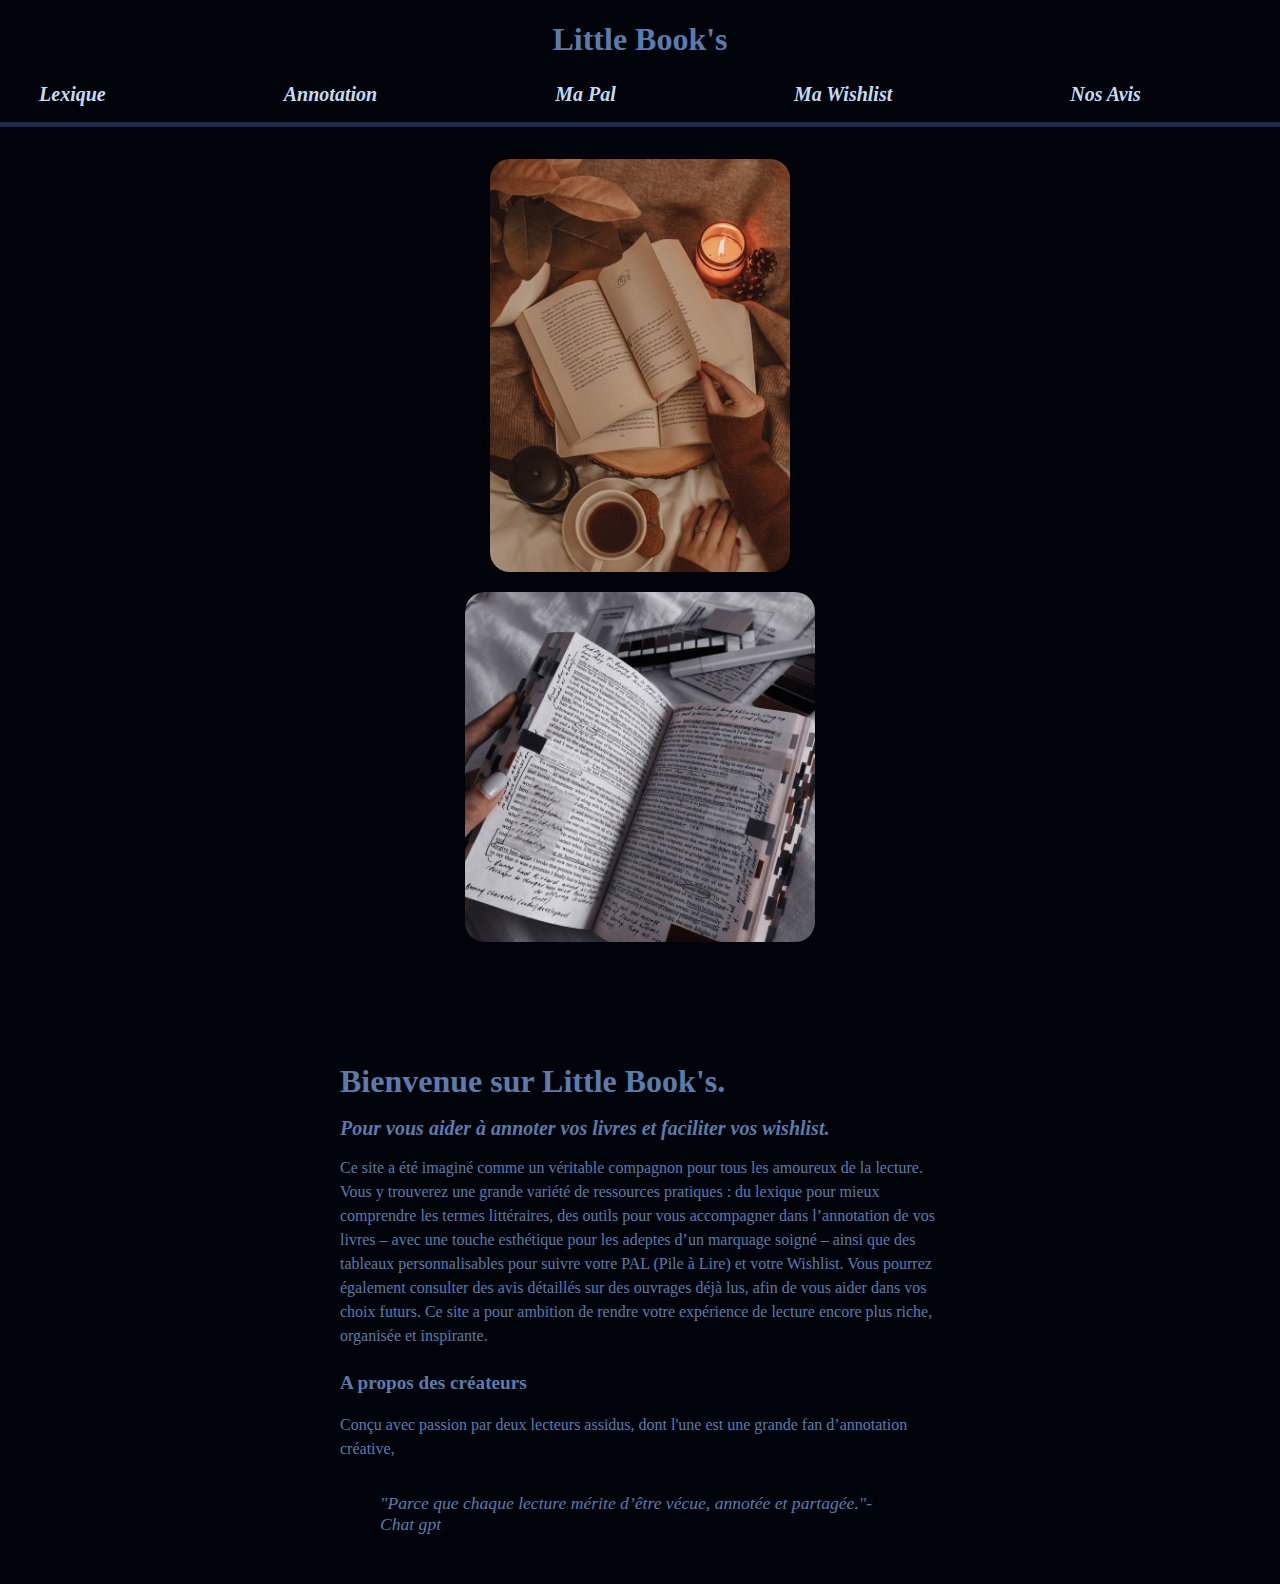
<file: html/index.html>
<!DOCTYPE html>
<html lang="fr">

<head>
    <meta charset="UTF-8">
    <link href="../css/style.css" rel="stylesheet">
    <title>mon projet lecture </title>
</head>

<body>
    <header>
        <h1 class="Titre"> Little Book's</h1>
        <div class="liens">
            <a href="2lexique.html">
                <h2> Lexique </h2>
            </a>
            <a href="3annotation.html">
                <h2> Annotation </h2>
            </a>
            <a href="4mapal.html">
                <h2> Ma Pal </h2>
            </a>
            <a href="5wishlist.html">
                <h2> Ma Wishlist </h2>
            </a>
            <a href="avis.html">
                <h2> Nos Avis </h2>
            </a>
        </div>
    </header>
    <div class="conteneur">
        <section class="introduction">
            <div class="image">
                <img src="./image/téléchargé.png" alt="Représentation" class="couverture" />
                <img src="./image/__ aes ━ james del marco ;.jpeg" alt="annotations" class="annotations" />
            </div>
            <div class="contenu">
                <h1>Bienvenue sur Little Book's.</h1>
                <h2>Pour vous aider à annoter vos livres et faciliter vos wishlist.</h2>
                <p>
                    Ce site a été imaginé comme un véritable compagnon pour tous les amoureux de la lecture. Vous y
                    trouverez
                    une grande variété de ressources pratiques : du lexique pour mieux comprendre les termes
                    littéraires, des
                    outils pour vous accompagner dans l’annotation de vos livres – avec une touche esthétique pour les
                    adeptes
                    d’un marquage soigné –
                    ainsi que des tableaux personnalisables pour suivre votre PAL (Pile à Lire) et votre Wishlist. Vous
                    pourrez
                    également consulter des avis détaillés sur des ouvrages déjà lus, afin de vous aider dans vos choix
                    futurs.
                    Ce site a
                    pour ambition
                    de rendre votre expérience de lecture encore plus riche, organisée et inspirante.
                </p>
                <h3>A propos des créateurs</h3>
                <p>
                    Conçu avec passion par deux lecteurs assidus, dont l'une est une grande fan d’annotation créative,
                </p>
                <blockquote>"Parce que chaque lecture mérite d’être vécue, annotée et partagée."-Chat gpt</blockquote>
            </div>
        </section>

    </div>
</body>

</html>
</file>
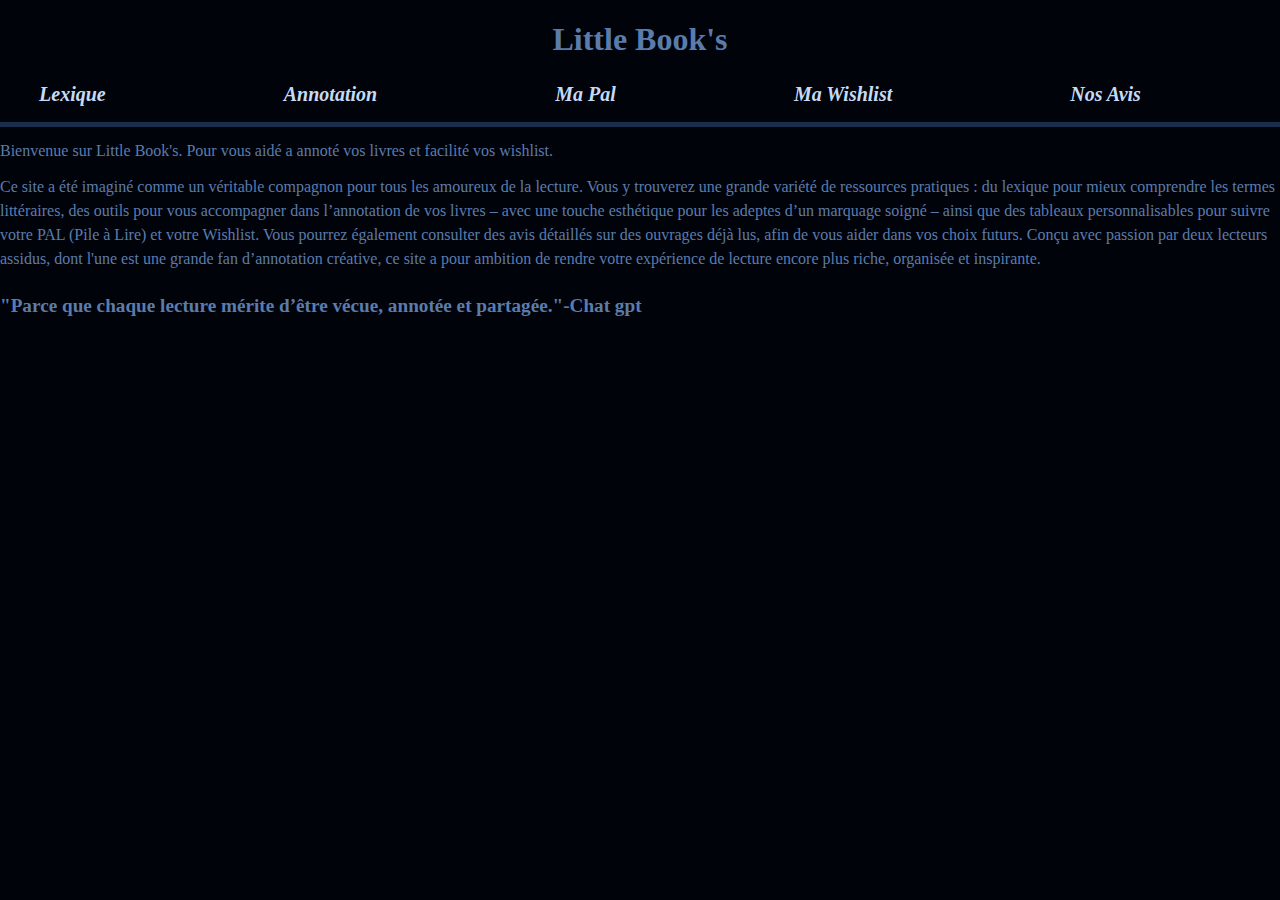
<file: html/1acceuil.html>
<!DOCTYPE html>
<html lang="fr">
<head>
    <meta charset="UTF-8">
    <link href="../css/style.css" rel="stylesheet">
    <title>mon projet lecture </title>
</head>
<body>   
    <header>
        <h1 class="Titre"> Little Book's</h1>
    </header>
    <div class="liens">
        <a href="2lexique.html"><h2> Lexique </h2></a>
        <a href="3annotation.html"><h2> Annotation </h2></a>
        <a href="4mapal.html"><h2> Ma Pal </h2></a>
        <a href="5wishlist.html"><h2> Ma Wishlist </h2></a>
        <a href="avis.html"><h2> Nos Avis </h2></a>
    </div>
    <p class="pres">Bienvenue sur Little Book's. Pour vous aidé a annoté vos livres et facilité vos wishlist.</p>
    <p>
        Ce site a été imaginé comme un véritable compagnon pour tous les amoureux de la lecture. Vous y trouverez une grande variété de ressources pratiques : du lexique pour mieux comprendre les termes littéraires, des outils pour vous accompagner dans l’annotation de vos livres – avec une touche esthétique pour les adeptes d’un marquage soigné –
        ainsi que des tableaux personnalisables pour suivre votre PAL (Pile à Lire) et votre Wishlist. Vous pourrez également consulter des avis détaillés sur des ouvrages déjà lus, afin de vous aider dans vos choix futurs. Conçu avec passion par deux lecteurs assidus, dont l'une est une grande fan d’annotation créative, ce site a pour ambition 
        de rendre votre expérience de lecture encore plus riche, organisée et inspirante.
    </p>
    <h3 class="citation">"Parce que chaque lecture mérite d’être vécue, annotée et partagée."-Chat gpt</h3>
</body>
</html>
</file>
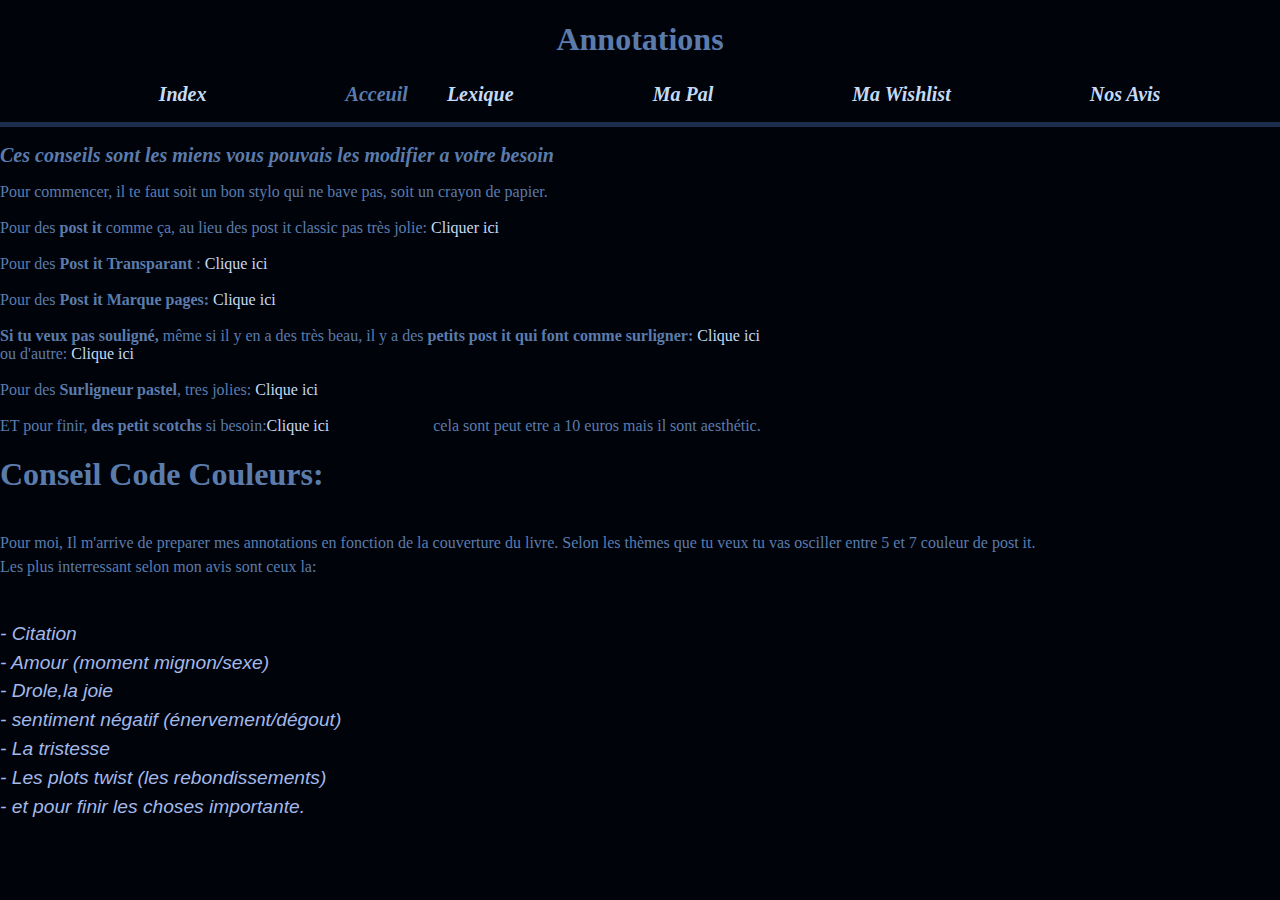
<file: html/3annotation.html>
<!DOCTYPE html>
<html lang="en">

<head>
    <meta charset="UTF-8">
    <link href="../css/style.css" rel="stylesheet">
    <title>Annotation</title>
</head>

<body>
    <header>
        <h1 class="Titre">Annotations</h1>
    </header>
    <div class="liens">
        <a href="../index.html">
        <a href="/index.html">
            <h2> Index </h2>
        </a>
            <h2> Acceuil </h2>
        </a>
        <a href="2lexique.html">
            <h2> Lexique </h2>
        </a>
        <a href="4mapal.html">
            <h2> Ma Pal </h2>
        </a>
        <a href="5wishlist.html">
            <h2> Ma Wishlist </h2>
        </a>
        <a href="avis.html">
            <h2> Nos Avis </h2>
        </a>
    </div>
    <p class="lien">
    <h2>Ces conseils sont les miens vous pouvais les modifier a votre besoin</h2>
    Pour commencer, il te faut soit un bon stylo qui ne bave pas, soit un crayon de papier. <br>
    <br>Pour des <strong>post it </strong>comme ça, au lieu des post it classic pas très jolie:
    <a
        href="https://www.amazon.fr/Autocollantes-Blocs-Notes-Horizontales-Faciliter-lécriture/dp/B0B9B4HJQ5/ref=sr_1_7?__mk_fr_FR=ÅMÅŽÕÑ&crid=11X9DZL5VQ1L5&dib=eyJ2IjoiMSJ9.[base64].UDR3y4O_2Pm5_dQYxPWlY0mkqKPcwtBFfms70-vkm5A&dib_tag=se&keywords=post+it+aesthetic&qid=1737729974&sprefix=post+it+aesthetic%2Caps%2C84&sr=8-7">Cliquer
        ici</a><br>
    <br>Pour des <strong>Post it Transparant </strong>:
    <a
        href="https://www.amazon.fr/Transparent-Autocollantes-Transparentes-Autocollants-Réutilisable/dp/B09V2HP9X8/ref=sr_1_25?__mk_fr_FR=ÅMÅŽÕÑ&crid=2VI7QGGT88E25&dib=eyJ2IjoiMSJ9.[base64].RKHzqPk0zwj_o0BHUpIVpoGEIqIxlil0S4ert965WKc&dib_tag=se&keywords=post%2Bittransparent&qid=1737732156&sprefix=post%2Bittransparent%2Caps%2C107&sr=8-25&th=1">Clique
        ici</a>
    <br>
    <br> Pour des <strong>Post it Marque pages:</strong>
    <a
        href="https://www.amazon.fr/Qufiiry-Pièces-Multicolore-Adhesives-Inscriptible/dp/B0CHJQWRCX/ref=sr_1_28?__mk_fr_FR=ÅMÅŽÕÑ&crid=11X9DZL5VQ1L5&dib=eyJ2IjoiMSJ9.[base64].UDR3y4O_2Pm5_dQYxPWlY0mkqKPcwtBFfms70-vkm5A&dib_tag=se&keywords=post%2Bit%2Baesthetic&qid=1737729974&sprefix=post%2Bit%2Baesthetic%2Caps%2C84&sr=8-28&th=1">Clique
        ici</a>
    <br>
    <br><strong>Si tu veux pas souligné,</strong> même si il y en a des très beau, il y a des <strong> petits post it
        qui font comme surligner:</strong>
    <a
        href="https://www.amazon.fr/Marqueurs-Surligneur-Autocollants-Demi-Transparence-Séparateurs/dp/B0BTBRJQSK/ref=sr_1_6?__mk_fr_FR=ÅMÅŽÕÑ&crid=1WDTCVCGJWF6C&dib=eyJ2IjoiMSJ9.[base64].jro76dNc_uG8DspKIA2UU2GAMfmLCed_XTK-BuHkIkU&dib_tag=se&keywords=post+it+surligneur&qid=1737732530&sprefix=post+it+surligne%2Caps%2C89&sr=8-6">Clique
        ici</a>
    <br>ou d'autre: <a
        href="https://www.amazon.fr/Marqueurs-Surligneur-Autocollants-Demi-Transparence-Séparateurs/dp/B0BTBRJQSK/ref=sr_1_6?__mk_fr_FR=ÅMÅŽÕÑ&crid=1WDTCVCGJWF6C&dib=eyJ2IjoiMSJ9.[base64].jro76dNc_uG8DspKIA2UU2GAMfmLCed_XTK-BuHkIkU&dib_tag=se&keywords=post+it+surligneur&qid=1737732530&sprefix=post+it+surligne%2Caps%2C89&sr=8-6">Clique
        ici</a>
    <br>
    <br>Pour des <strong>Surligneur pastel</strong>, tres jolies: <a
        href="https://www.amazon.fr/Clundoo-Surligneurs-Assorties-Marqueurs-Saignement/dp/B0BTHLPHP8/ref=sr_1_51?__mk_fr_FR=ÅMÅŽÕÑ&crid=1M607KFGKQS9I&dib=eyJ2IjoiMSJ9.[base64].oLwvMDX9tWjDdzrTUar4ytXpGEjNiK21af5FRF8V7L0&dib_tag=se&keywords=surligneur&qid=1737732692&sprefix=surligneur%2Caps%2C110&sr=8-51&th=1">Clique
        ici</a>
    <br>
    <br>ET pour finir, <strong>des petit scotchs</strong> si besoin:<a
        href="https://www.amazon.fr/YUBX-Millésime-Décoratif-Scrapbooking-Bricolage/dp/B0CM3N7SYK/ref=sr_1_9?__mk_fr_FR=ÅMÅŽÕÑ&crid=1MN2F46TMHQ8&dib=eyJ2IjoiMSJ9.[base64].ZZjEhwhsvjk4BokV2bULfI0-XE6iGm8Hob9Tr8r8PI4&dib_tag=se&keywords=washi%2Btape&qid=1737732918&sprefix=wachi%2Btape%2Caps%2C103&sr=8-9&th=1">Clique
        ici</a>
    cela sont peut etre a 10 euros mais il sont aesthétic.
    </p>
    <h1 class="Couleur">Conseil Code Couleurs:</h1>
    <br>
    <p>Pour moi, Il m'arrive de preparer mes annotations en fonction de la couverture du livre.
        Selon les thèmes que tu veux tu vas osciller entre 5 et 7 couleur de post it.
        <br>Les plus interressant selon mon avis sont ceux la:
    </p>
    <p class="Code">
        <br>- Citation
        <br>- Amour (moment mignon/sexe)
        <br>- Drole,la joie
        <br>- sentiment négatif (énervement/dégout)
        <br>- La tristesse
        <br>- Les plots twist (les rebondissements)
        <br>- et pour finir les choses importante.
    </p>
</body>

</html>
</file>
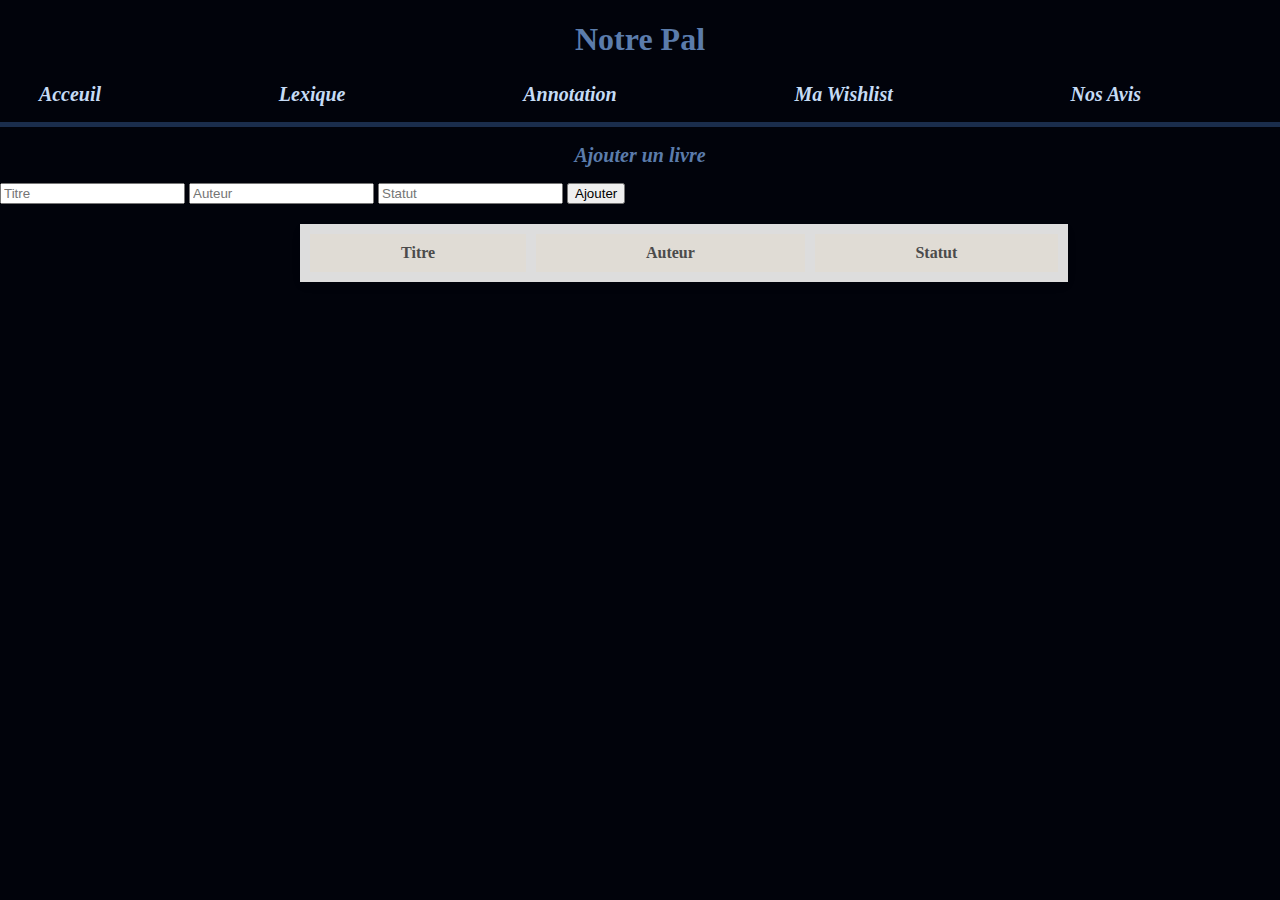
<file: html/4mapal.html>
<!DOCTYPE html>
<html lang="en">

<head>
    <meta charset="UTF-8">
    <link href="../css/style.css" rel="stylesheet">
    <title>Ma Pal</title>
</head>
<style>
    table {
        width: 60%;
        border-collapse: collapse;
        margin: 20px 300px ;
        background-color: #f9f7f1;
        border-radius: 8px;
        box-shadow: 0 4px 8px rgba(0, 0, 0, 0.1);
    }

    th,
    td {
        border: 10px solid #ddd;
        padding: 10px;
       
    }

    th {
        background-color: #e0dcd5;
        color: #4b4b4b;
       
    }
</style>

<body>
    <header>
        <h1 class="Titre"> Notre Pal </h1>

    </header>
    <div class="liens">
        <a href="/index.html">
            <h2> Acceuil </h2>
        </a>
        <a href="2lexique.html">
            <h2> Lexique </h2>
        </a>
        <a href="3annotation.html">
            <h2> Annotation </h2>
        </a>
        <a href="5wishlist.html">
            <h2> Ma Wishlist </h2>
        </a>
        <a href="avis.html">
            <h2> Nos Avis </h2>
        </a>
    </div>
    <h2 class="tableau">Ajouter un livre</h2>
    <form onsubmit="addRow(); return false;">
        <input type="text" id="titre" placeholder="Titre" required>
        <input type="text" id="auteur" placeholder="Auteur" required>
        <input type="text" id="statut" placeholder="Statut" required>
        <button type="submit">Ajouter</button>
    </form>

    <table id="myTable">
        <tr>
            <th>Titre</th>
            <th>Auteur</th>
            <th>Statut</th>
        </tr>
    </table>

    <script>
        function addRow() {
            var table = document.getElementById("myTable");
            var row = table.insertRow(-1);
            var cell1 = row.insertCell(0);
            var cell2 = row.insertCell(1);
            var cell3 = row.insertCell(2);

            cell1.innerHTML = document.getElementById("titre").value;
            cell2.innerHTML = document.getElementById("auteur").value;
            cell3.innerHTML = document.getElementById("statut").value;
        }
    </script>
</body>

</html>
</file>
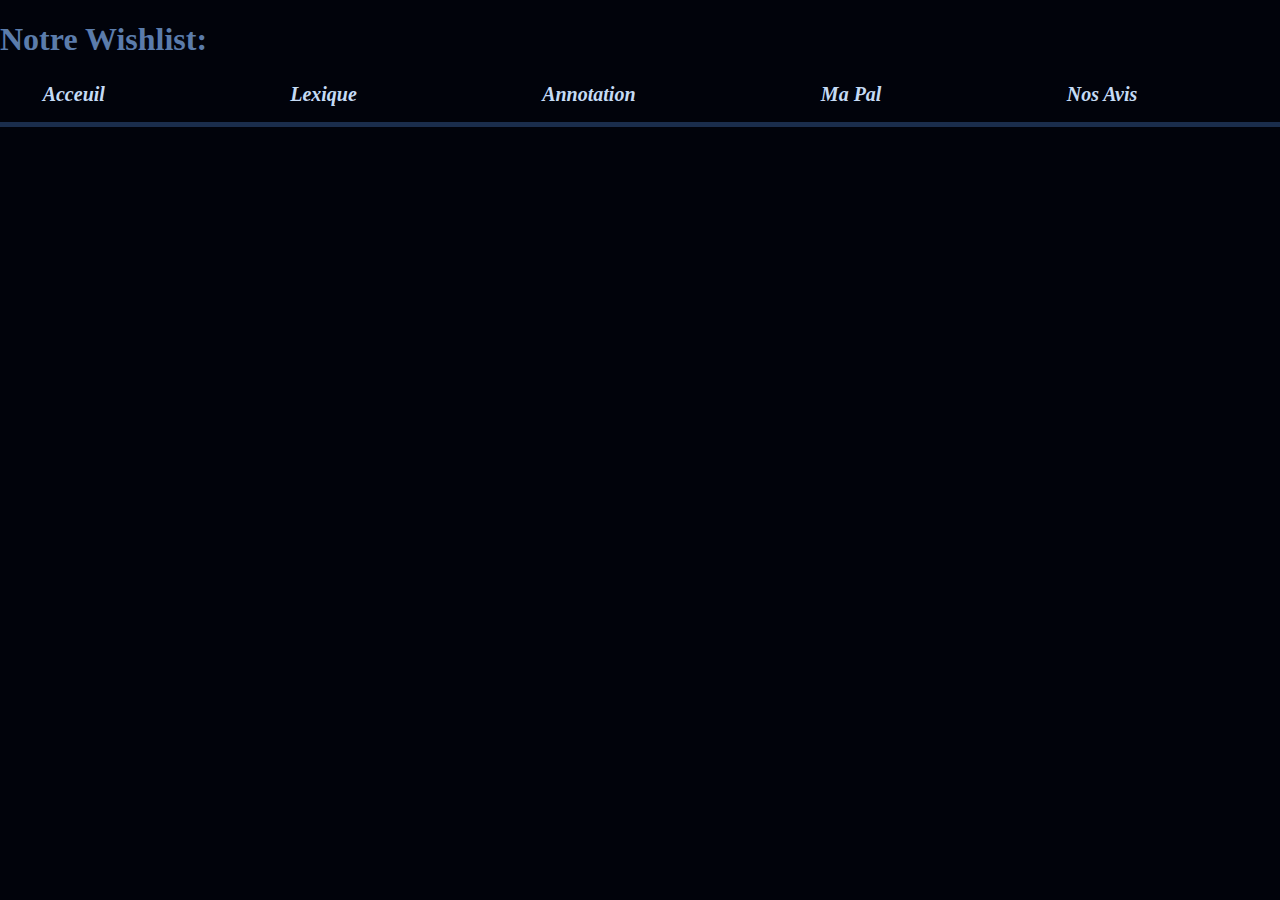
<file: html/5wishlist.html>
<!DOCTYPE html>
<html lang="en">
<head>
    <meta charset="UTF-8">
    <link href="../css/style.css" rel="stylesheet">
    <title>Notre Wishlist</title>
</head>

<body>
    <header>
        <h1 class="wish"> Notre Wishlist: </h1>
    </header>
    <div class="liens">
        <a href="1acceuil.html"><h2> Acceuil </h2></a>
        <a href="2lexique.html"><h2> Lexique </h2></a>
        <a href="3annotation.html"><h2> Annotation </h2></a>
        <a href="4mapal.html"><h2> Ma Pal </h2></a>
        <a href="avis.html"><h2> Nos Avis </h2></a>
    </div>
</body>
</html>
</file>
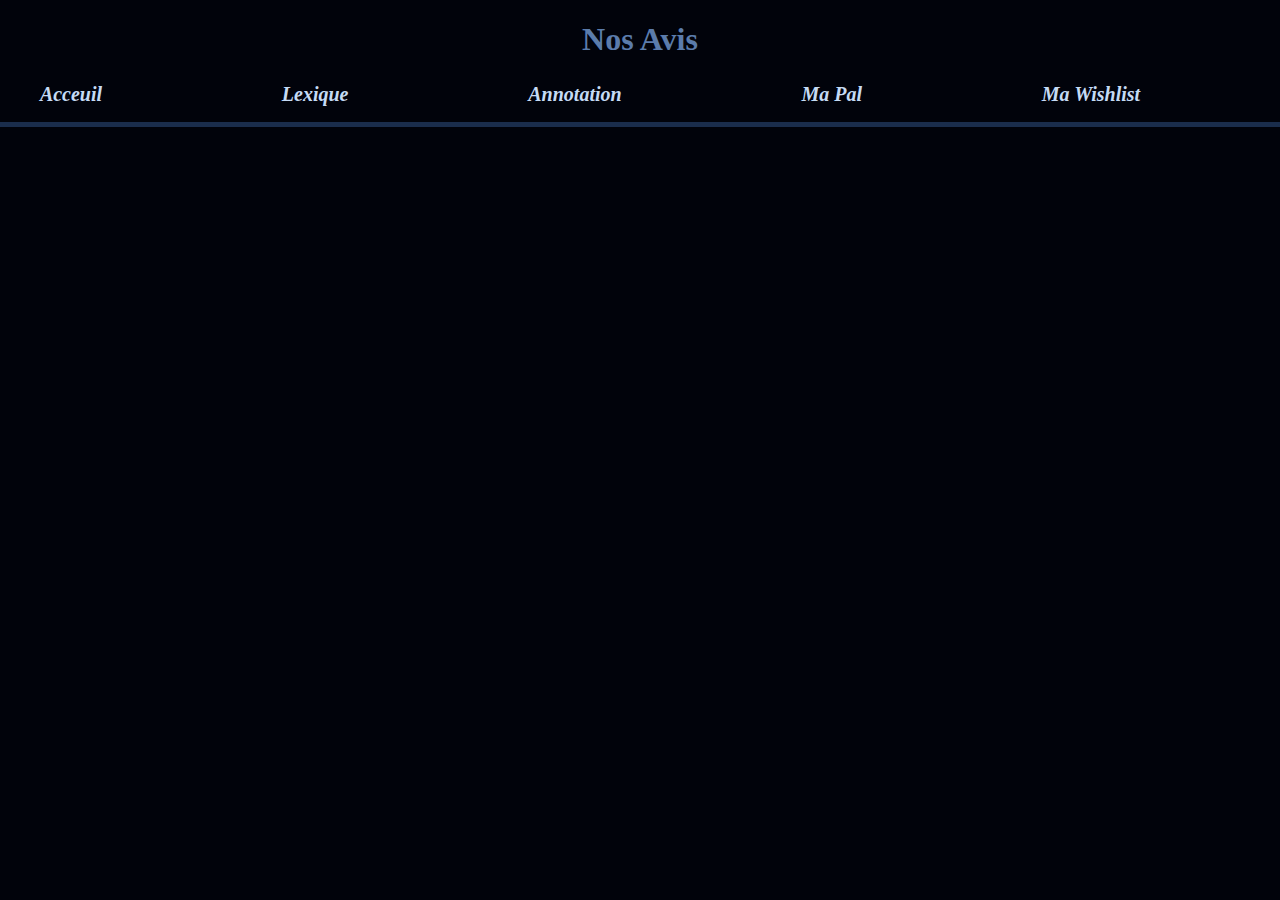
<file: html/avis.html>
<!DOCTYPE html>
<html lang="en">

<head>
    <meta charset="UTF-8">
    <link href="../css/style.css" rel="stylesheet">
    <title>Nos Avis</title>
</head>

<body>
    <header>
        <h1 class="Titre">Nos Avis</h1>
    </header>
    <div class="liens">
        <a href="/index.html">
            <h2> Acceuil </h2>
        </a>
        <a href="2lexique.html">
            <h2> Lexique </h2>
        </a>
        <a href="3annotation.html">
            <h2> Annotation </h2>
        </a>
        <a href="4mapal.html">
            <h2> Ma Pal </h2>
        </a>
        <a href="5wishlist.html">
            <h2> Ma Wishlist </h2>
        </a>
    </div>
</body>

</html>
</file>
<file: css/style.css>
body {
    background-color: #01030b;
    color: #5b7cab;
    font-family: 'Georgia', serif;
    width: 100%;
    padding: 0;
    margin: 0;
}

.genre {
    color: #c5dbf5;
    border: solid 3px;
    width: 900px;
    height: 110px;
    border-radius: 10px;
    padding: 10px 10px 10px 10px;
    font-size: large;
    font-weight: 100px;
    box-shadow: 0 4px 10px;

}

.Titre {
    text-align: center;
    color: #5b7cab;
}

.couleur {
    text-align: center;
}

.Code {
    color: rgb(162, 185, 234);
    font-size: larger;
    font-family: 'Franklin Gothic Medium', 'Arial Narrow', Arial, sans-serif;
    font-style: oblique;
}

.liens {
    display: flex;
    flex-direction: row;
    justify-content: space-around;
    align-items: center;
    border-bottom: 5px solid;

    border-color: #1a2d4c;
}

p {
    margin: 0.75rem 0;
    line-height: 1.5;
}

a:link,
a:visited {
    color: #c5dbf5;
    text-decoration: none;
    margin-right: 100px;
}

.conteneur {
    width: 80%;
    margin: 0 auto;
}

.introduction {
    display: flex;
    justify-content: center;
    align-items: flex-start;
    padding: 2rem;
    margin: 0 auto;
    max-width: 1100px;
    flex-wrap: wrap;
    gap: 5rem;
}

.couverture {
    max-width: 300px;
    margin-bottom: 20px;
    flex-shrink: 0;
    border-radius: 20px;
}

.contenu {
    text-align: left;
    max-width: 600px;
}

h1 {
    font-size: 2rem;
    margin-bottom: 0.5rem;
}

h2 {
    font-size: 1.25rem;
    margin-bottom: 1rem;
    font-style: italic;
}

h3 {
    font-size: 1.2rem;
    margin-top: 1.5rem;
}

blockquote {
    font-style: italic;
    font-size: 1.1rem;
    margin-top: 2rem;
}

.annotations {
    max-width: 350px;
    margin-bottom: 20px;
    flex-shrink: 0;
    border-radius: 20px;
}

.image {
    display: flex;
    flex-direction: column;
    align-items: center;
}

.lexique {
    color: #c5dbf5;
    border: dotted;
    width: 1000px;
    border-radius: 10px;
    padding: 10px 10px 10px 10px;
    font-size: large;
    list-style-type: none;
    font-family: 'Segoe UI', sans-serif;
    box-shadow: 0 4px 10px;
}

.tableau {
    text-align: center;
    color: #5b7cab;
}
 table {
        width: 60%;
        border-collapse: collapse;
        margin: 20px 300px ;
        background-color: #f9f7f1;
        border-radius: 8px;
        box-shadow: 0 4px 8px rgba(0, 0, 0, 0.1);
    }

    th,
    td {
        border: 10px solid #ddd;
        padding: 10px;
       
    }

    th {
        background-color: #e0dcd5;
        color: #4b4b4b;
       
    }
</file>
